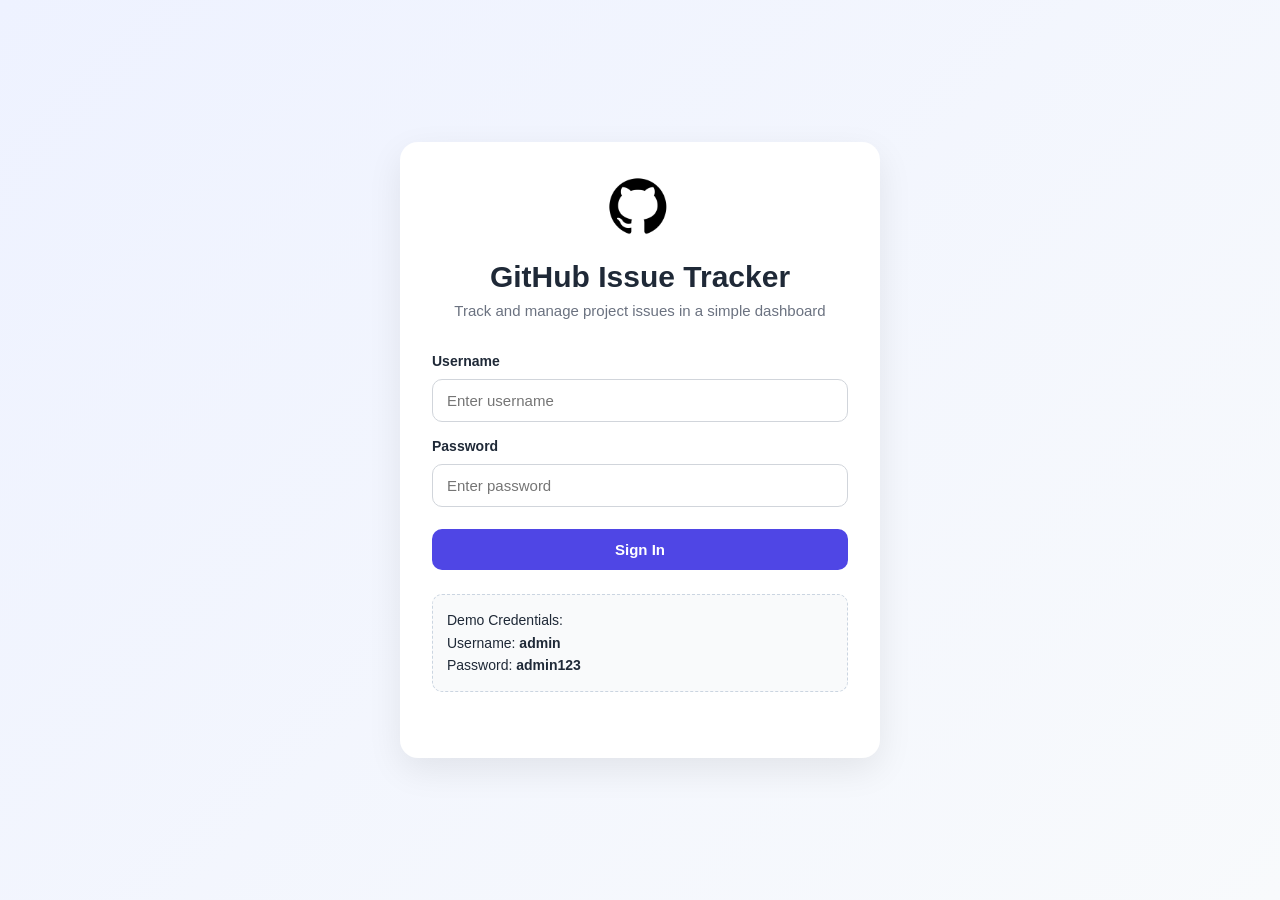
<file: index.html>
<!DOCTYPE html>
<html lang="en">
<head>
  <meta charset="UTF-8" />
  <meta name="viewport" content="width=device-width, initial-scale=1.0" />
  <title>GitHub Issue Tracker - Login</title>
  <link rel="stylesheet" href="./style.css" />
</head>
<body class="login-body">
  <main class="login-page">
    <div class="login-card">
      <div class="brand-box">
        <img src="./assets/images/github_PNG40.png" alt="GitHub Logo" class="brand-icon">
        <h1>GitHub Issue Tracker</h1>
        <p>Track and manage project issues in a simple dashboard</p>
      </div>

      <form id="loginForm" class="login-form">
        <label for="username">Username</label>
        <input type="text" id="username" placeholder="Enter username" />

        <label for="password">Password</label>
        <input type="password" id="password" placeholder="Enter password" />

        <button type="submit" class="btn-primary">Sign In</button>

        <p class="demo-text">
          Demo Credentials:<br />
          Username: <strong>admin</strong><br />
          Password: <strong>admin123</strong>
        </p>

        <p id="loginError" class="error-text"></p>
      </form>
    </div>
  </main>

  <script src="./script/login.js"></script>
</body>
</html>
</file>
<file: style.css>
* {
  margin: 0;
  padding: 0;
  box-sizing: border-box;
}

body {
  font-family: Arial, sans-serif;
  background: #f4f7fb;
  color: #1f2937;
}

/* Login Page */
.login-body {
  min-height: 100vh;
  display: flex;
  justify-content: center;
  align-items: center;
  background: linear-gradient(135deg, #eef2ff, #f8fafc);
  padding: 20px;
}

.login-page {
  width: 100%;
  max-width: 480px;
}

.login-card {
  background: #ffffff;
  padding: 32px;
  border-radius: 18px;
  box-shadow: 0 12px 35px rgba(0, 0, 0, 0.08);
}

.brand-box {
  text-align: center;
  margin-bottom: 28px;
}

.brand-icon {
  width: 70px;
  height: 70px;
  margin: 0 auto 16px;
  border-radius: 50%;
  /* background: #4f46e5; */
  color: white;
  display: flex;
  align-items: center;
  justify-content: center;
  font-size: 32px;
}

.brand-box h1 {
  font-size: 30px;
  margin-bottom: 8px;
}

.brand-box p {
  color: #6b7280;
  font-size: 15px;
}

.login-form {
  display: flex;
  flex-direction: column;
  gap: 10px;
}

.login-form label {
  font-size: 14px;
  font-weight: 600;
  margin-top: 6px;
}

.login-form input {
  padding: 12px 14px;
  border: 1px solid #d1d5db;
  border-radius: 10px;
  font-size: 15px;
  outline: none;
}

.login-form input:focus {
  border-color: #4f46e5;
}

.btn-primary,
.btn-outline,
.tab-btn {
  cursor: pointer;
  border: none;
  transition: 0.3s;
}

.btn-primary {
  margin-top: 12px;
  padding: 12px 16px;
  background: #4f46e5;
  color: white;
  border-radius: 10px;
  font-size: 15px;
  font-weight: 600;
}

.btn-primary:hover {
  background: #4338ca;
}

/* .btn-outline {
  padding: 10px 16px;
  border: 1px solid #d1d5db;
  background: white;
  border-radius: 10px;
  font-weight: 600;
} */
 .btn-outline {
  padding: 11px 16px;
  border: 1px solid #d1d5db;
  background: white;
  border-radius: 10px;
  font-weight: 600;
  height: 44px;
  display: flex;
  align-items: center;
  justify-content: center;
}
.nav-right .btn-outline {
  flex-shrink: 0;
}

.btn-outline:hover {
  background: #f3f4f6;
}

.demo-text {
  margin-top: 14px;
  background: #f9fafb;
  border: 1px dashed #cbd5e1;
  padding: 14px;
  border-radius: 10px;
  font-size: 14px;
  line-height: 1.6;
}

.error-text {
  color: #dc2626;
  font-size: 14px;
  min-height: 20px;
  margin-top: 4px;
}

/* Tracker Page */
.tracker-body {
  min-height: 100vh;
}

.navbar {
  background: white;
  border-bottom: 1px solid #e5e7eb;
  padding: 18px 5%;
  display: flex;
  justify-content: space-between;
  align-items: center;
  gap: 20px;
  flex-wrap: wrap;
}

.logo-area {
  display: flex;
  align-items: center;
  gap: 14px;
}

.logo-icon {
  width: 52px;
  height: 52px;
  border-radius: 12px;
  /* background: #4f46e5; */
  color: white;
  display: flex;
  justify-content: center;
  align-items: center;
  font-size: 24px;
}

.logo-area h2 {
  font-size: 22px;
  margin-bottom: 4px;
}

.logo-area p {
  font-size: 13px;
  color: #6b7280;
}

.nav-right {
  display: flex;
  gap: 12px;
  align-items: center;
  flex-wrap: wrap;
}

/* .search-box {
  display: flex;
  gap: 10px;
  flex-wrap: wrap;
}

.search-box input {
  min-width: 240px;
  padding: 11px 14px;
  border: 1px solid #d1d5db;
  border-radius: 10px;
  outline: none;
} */
 .search-box {
  display: flex;
  gap: 10px;
  flex-wrap: nowrap;
  align-items: center;
}

.search-input-wrap {
  position: relative;
  flex: 1;
  min-width: 260px;
}

.search-box input {
  width: 100%;
  min-width: 0;
  padding: 11px 42px 11px 14px;
  border: 1px solid #d1d5db;
  border-radius: 10px;
  outline: none;
}

.clear-search {
  position: absolute;
  top: 50%;
  right: 12px;
  transform: translateY(-50%);
  width: 26px;
  height: 26px;
  border: none;
  border-radius: 50%;
  background: #e5e7eb;
  color: #374151;
  font-size: 18px;
  line-height: 1;
  cursor: pointer;
  display: flex;
  align-items: center;
  justify-content: center;
}

.clear-search:hover {
  background: #d1d5db;
}
.search-box .btn-primary {
  width: auto;
  min-width: 110px;
  margin-top: 0;
  flex-shrink: 0;
}

.nav-right .btn-outline {
  width: auto;
  min-width: 90px;
  margin-top: 0;
  flex-shrink: 0;
}

.container {
  width: 90%;
  max-width: 1320px;
  margin: 28px auto;
}

.tab-section {
  background: white;
  border-radius: 18px;
  padding: 22px;
  margin-bottom: 24px;
  box-shadow: 0 8px 25px rgba(0, 0, 0, 0.04);
}

.tabs {
  display: flex;
  gap: 12px;
  flex-wrap: wrap;
  margin-bottom: 18px;
}

.tab-btn {
  padding: 10px 20px;
  border-radius: 999px;
  background: #e5e7eb;
  color: #111827;
  font-weight: 600;
}

.tab-btn.active {
  background: #4f46e5;
  color: white;
}

.issue-summary {
  display: flex;
  justify-content: space-between;
  align-items: center;
  gap: 15px;
  flex-wrap: wrap;
  border-top: 1px solid #eef2f7;
  padding-top: 14px;
}

.summary-left,
.summary-right {
  display: flex;
  align-items: center;
  gap: 10px;
  flex-wrap: wrap;
}

.summary-text {
  color: #6b7280;
}

.marker {
  width: 14px;
  height: 14px;
  border-radius: 50%;
  display: inline-block;
  margin-left: 8px;
}

.open-marker {
  background: #16a34a;
}

.closed-marker {
  background: #7c3aed;
}

.issues-grid {
  display: grid;
  grid-template-columns: repeat(4, 1fr);
  gap: 20px;
}

.issue-card {
  background: white;
  border-radius: 16px;
  padding: 18px;
  box-shadow: 0 8px 22px rgba(0, 0, 0, 0.05);
  cursor: pointer;
  transition: 0.3s;
  border-top: 5px solid transparent;
}

.issue-card:hover {
  transform: translateY(-4px);
}

.issue-card.open {
  border-top-color: #16a34a;
}

.issue-card.closed {
  border-top-color: #7c3aed;
}

.issue-card h3 {
  font-size: 18px;
  margin-bottom: 10px;
  line-height: 1.4;
}

.issue-card p {
  font-size: 14px;
  color: #4b5563;
  margin-bottom: 10px;
  line-height: 1.5;
}

.issue-meta {
  display: flex;
  flex-direction: column;
  gap: 8px;
  font-size: 13px;
}

.badge-row {
  display: flex;
  flex-wrap: wrap;
  gap: 8px;
  margin-top: 10px;
}

.badge {
  padding: 6px 10px;
  border-radius: 999px;
  font-size: 12px;
  background: #eef2ff;
  color: #4338ca;
}

.status-badge-open {
  background: #dcfce7;
  color: #166534;
}

.status-badge-closed {
  background: #f3e8ff;
  color: #6b21a8;
}

.spinner {
  width: 48px;
  height: 48px;
  border: 5px solid #dbeafe;
  border-top: 5px solid #4f46e5;
  border-radius: 50%;
  animation: spin 1s linear infinite;
  margin: 30px auto;
}

@keyframes spin {
  100% {
    transform: rotate(360deg);
  }
}

.hidden {
  display: none;
}

.empty-message {
  text-align: center;
  font-size: 18px;
  color: #6b7280;
  margin-top: 30px;
}

/* Modal */
.modal {
  position: fixed;
  inset: 0;
  z-index: 999;
}

.modal-overlay {
  position: absolute;
  inset: 0;
  background: rgba(15, 23, 42, 0.5);
}

.modal-content {
  position: relative;
  width: 90%;
  max-width: 700px;
  background: white;
  border-radius: 18px;
  padding: 28px;
  margin: 70px auto;
  z-index: 2;
  box-shadow: 0 15px 40px rgba(0, 0, 0, 0.15);
}

.modal-close {
  position: absolute;
  top: 14px;
  right: 16px;
  background: transparent;
  border: none;
  font-size: 30px;
  cursor: pointer;
}

.modal-title {
  font-size: 28px;
  margin-bottom: 14px;
}

.modal-description {
  color: #4b5563;
  line-height: 1.7;
  margin-bottom: 18px;
}

.modal-grid {
  display: grid;
  grid-template-columns: 1fr 1fr;
  gap: 14px;
}

.modal-info {
  background: #f8fafc;
  padding: 12px;
  border-radius: 12px;
}

.modal-info strong {
  display: block;
  margin-bottom: 6px;
}

/* Responsive */
@media (max-width: 1100px) {
  .issues-grid {
    grid-template-columns: repeat(2, 1fr);
  }
}

@media (max-width: 768px) {
  .navbar {
    padding: 16px 20px;
  }

  .container {
    width: 92%;
  }

  .nav-right {
    width: 100%;
    justify-content: space-between;
    align-items: flex-start;
    flex-wrap: wrap;
  }

  .search-box {
    flex: 1;
    min-width: 0;
  }

  .search-input-wrap {
    min-width: 0;
    flex: 1;
  }

  .search-box input {
    width: 100%;
  }

  .modal-grid {
    grid-template-columns: 1fr;
  }

  .modal-content {
    width: calc(100% - 24px);
    max-height: calc(100vh - 40px);
    overflow-y: auto;
    margin: 20px auto;
  }
}
@media (max-width: 576px) {
  .issues-grid {
    grid-template-columns: 1fr;
  }

  .login-card {
    padding: 22px;
  }

  .brand-box h1 {
    font-size: 24px;
  }

  .logo-area {
    align-items: flex-start;
  }

  .logo-area h2 {
    font-size: 18px;
    line-height: 1.3;
  }

  .logo-area p {
    font-size: 12px;
  }

  .nav-right {
    flex-direction: column;
    align-items: stretch;
    width: 100%;
  }

  .search-box {
    width: 100%;
    flex-direction: column;
    align-items: stretch;
  }

  .search-input-wrap {
    width: 100%;
    min-width: 100%;
  }

  .search-box .btn-primary,
  .nav-right .btn-outline {
    width: 100%;
  }

  .tab-section {
    padding: 16px;
  }

  .tabs {
    gap: 10px;
  }

  .tab-btn {
    padding: 10px 18px;
  }

  .issue-summary {
    align-items: flex-start;
  }

  .summary-left,
  .summary-right {
    width: 100%;
  }

  .summary-text {
    display: block;
    margin-left: 28px;
  }

  .modal-content {
    padding: 20px 16px;
    border-radius: 16px;
  }

  .modal-title {
    font-size: 22px;
    line-height: 1.25;
    padding-right: 34px;
  }

  .modal-close {
    top: 10px;
    right: 12px;
  }
}
</file>
